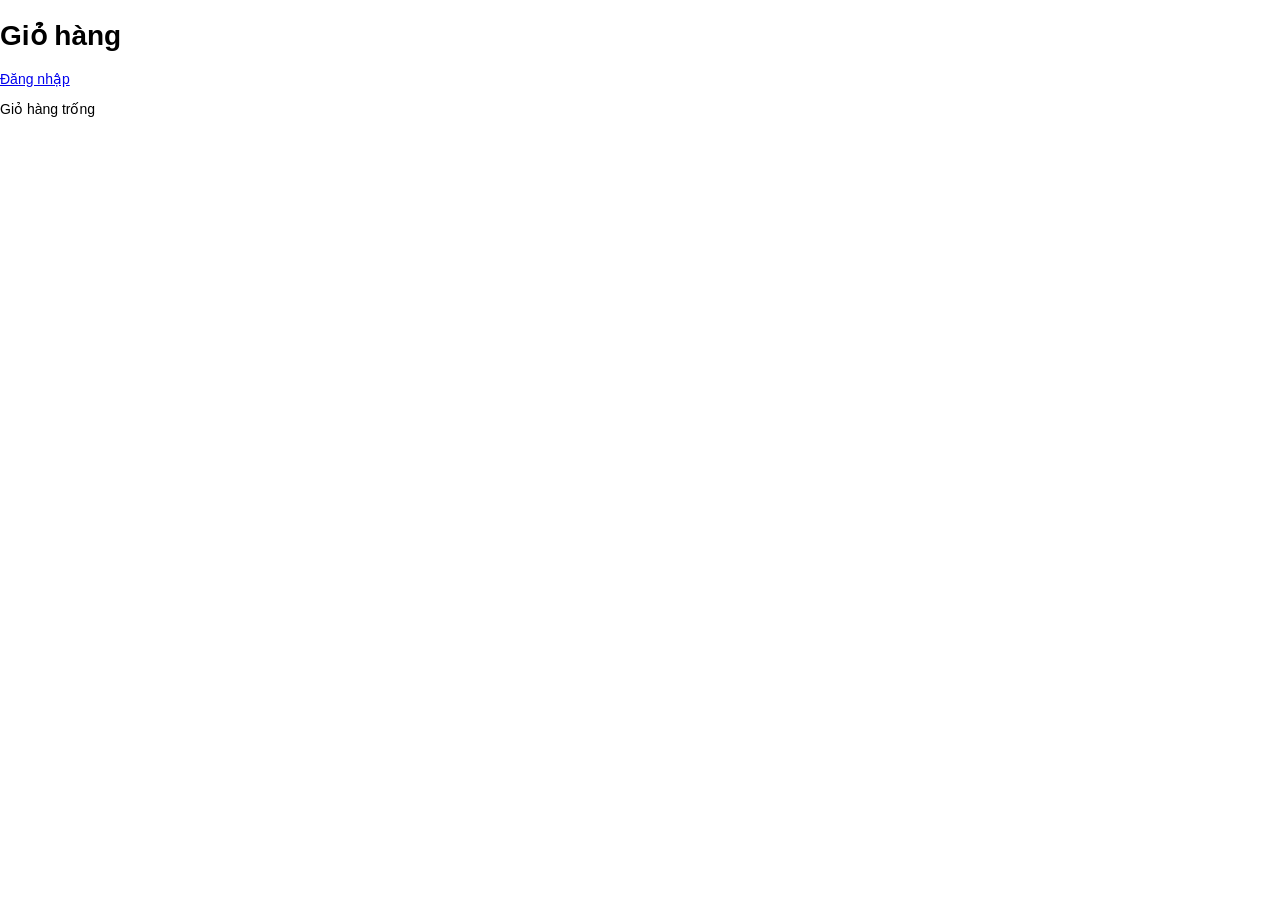
<file: cart.html>
<!DOCTYPE html>
<html lang="vi">
<head>
  <meta charset="utf-8" />
  <meta name="viewport" content="width=device-width,initial-scale=1" />
  <title>Giỏ hàng</title>
  <link rel="stylesheet" href="style.css">
</head>
<body>
  <header>
    <h1>Giỏ hàng</h1>
    <div id="user-display"></div>
  </header>
  <main>
    <div id="cart-container"></div>
    <div id="checkout-area"></div>
  </main>
  <script type="module" src="cart.js"></script>
</body>
</html>
</file>
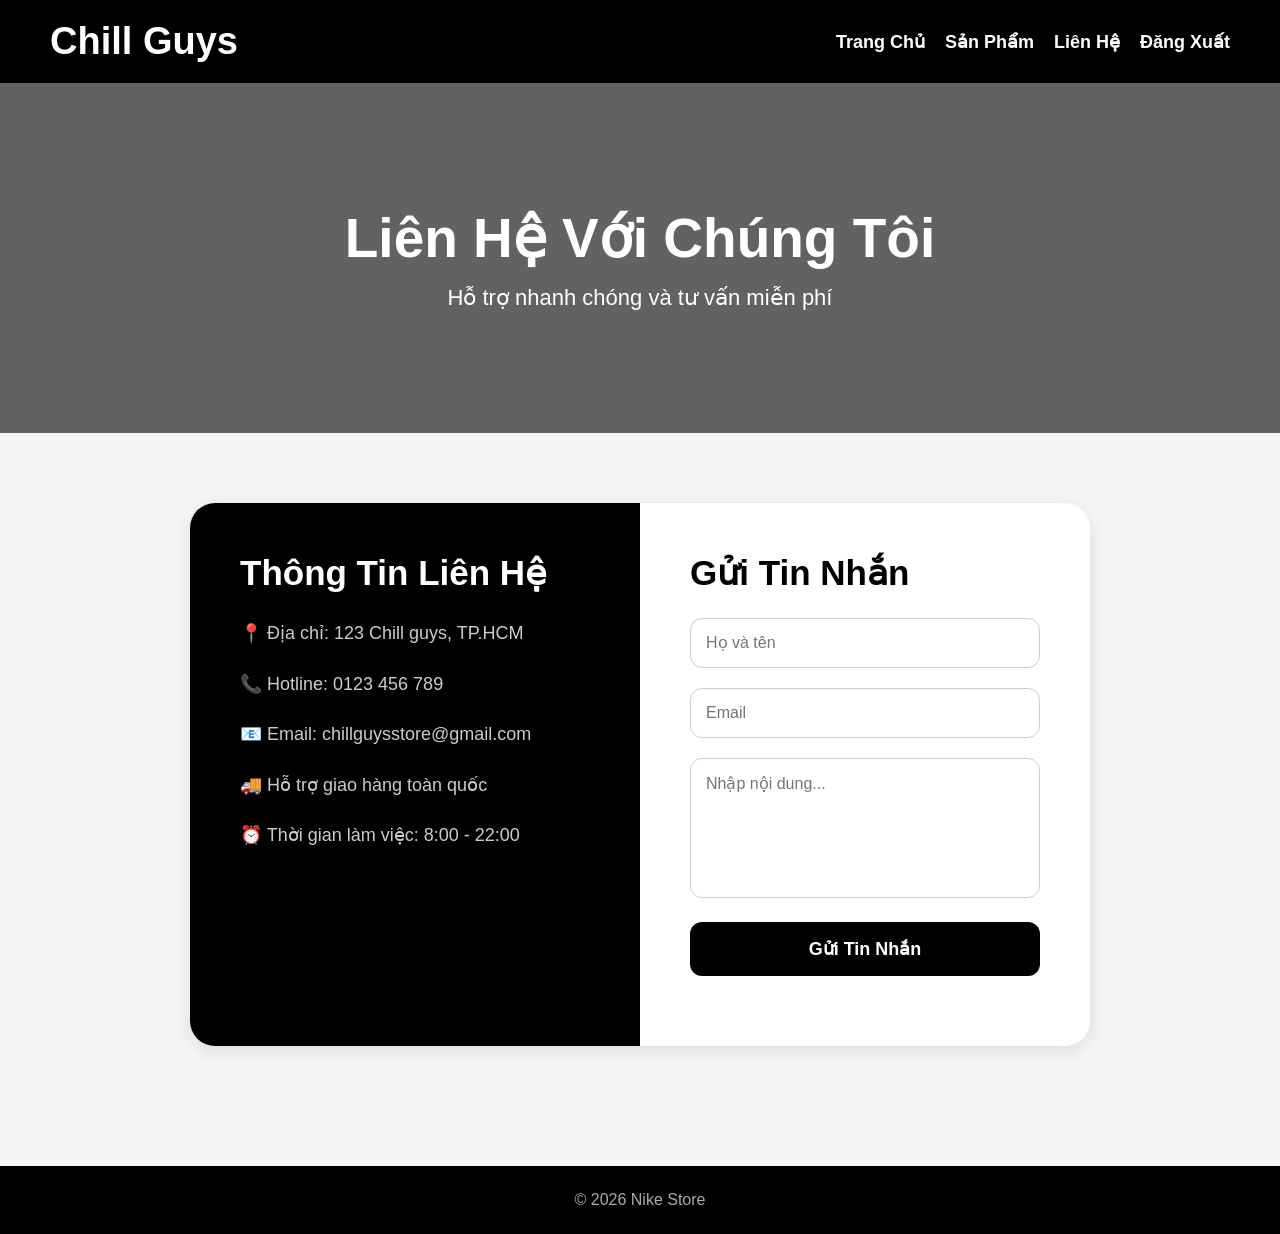
<file: index2.html>
<!DOCTYPE html>
<html lang="vi">
<head>
<meta charset="UTF-8">
<meta name="viewport" content="width=device-width, initial-scale=1.0">

<title>Liên Hệ Nike Store</title>

<style>

*{
  margin:0;
  padding:0;
  box-sizing:border-box;
  font-family:Arial,sans-serif;
}

body{
  background:#f5f5f5;
}

/* HEADER */

header{
  background:black;
  color:white;
  padding:20px 50px;
  display:flex;
  justify-content:space-between;
  align-items:center;
}

header h1{
  font-size:38px;
}

nav{
  display:flex;
  gap:20px;
}

nav a{
  color:white;
  text-decoration:none;
  font-size:18px;
  font-weight:bold;
  transition:0.3s;
}

nav a:hover{
  color:#ccc;
}

/* HERO */

.hero{
  height:350px;
  background:url('https://images.unsplash.com/photo-1542291026-7eec264c27ff?q=80&w=1600&auto=format&fit=crop') center/cover;
  display:flex;
  justify-content:center;
  align-items:center;
  position:relative;
  color:white;
  text-align:center;
}

.hero::before{
  content:'';
  position:absolute;
  inset:0;
  background:rgba(0,0,0,0.6);
}

.hero-content{
  position:relative;
  z-index:2;
}

.hero h2{
  font-size:55px;
  margin-bottom:15px;
}

.hero p{
  font-size:22px;
}

/* CONTACT */

.contact-section{
  padding:70px 20px;
}

.contact-box{
  max-width:900px;
  margin:auto;
  background:white;
  border-radius:25px;
  overflow:hidden;
  display:grid;
  grid-template-columns:1fr 1fr;
  box-shadow:0 5px 20px rgba(0,0,0,0.1);
}

.contact-info{
  background:black;
  color:white;
  padding:50px;
}

.contact-info h3{
  font-size:35px;
  margin-bottom:25px;
}

.contact-info p{
  margin-bottom:20px;
  font-size:18px;
  line-height:1.7;
  color:#ccc;
}

.contact-form{
  padding:50px;
}

.contact-form h3{
  font-size:35px;
  margin-bottom:25px;
}

.contact-form input,
.contact-form textarea{
  width:100%;
  padding:15px;
  margin-bottom:20px;
  border-radius:12px;
  border:1px solid #ccc;
  font-size:16px;
}

.contact-form textarea{
  resize:none;
  height:140px;
}

.btn{
  width:100%;
  padding:16px;
  border:none;
  border-radius:12px;
  background:black;
  color:white;
  font-size:18px;
  font-weight:bold;
  cursor:pointer;
  transition:0.3s;
}

.btn:hover{
  transform:scale(1.03);
}

#result{
  margin-top:20px;
  font-size:18px;
  font-weight:bold;
}

/* FOOTER */

footer{
  background:black;
  color:#aaa;
  text-align:center;
  padding:25px;
  margin-top:50px;
}

/* MOBILE */

@media(max-width:768px){

  header{
    flex-direction:column;
    gap:15px;
  }

  .hero h2{
    font-size:40px;
  }

  .contact-box{
    grid-template-columns:1fr;
  }

}

</style>
</head>

<body>

<header>

  <h1>Chill Guys</h1>

  <nav>

    <a href="index.html">Trang Chủ</a>

    <a href="index4fake.html">Sản Phẩm</a>

    <a href="index2.html">Liên Hệ</a>

    <a href="index3.html">Đăng Xuất</a>

  </nav>

</header>

<!-- HERO -->

<section class="hero">

  <div class="hero-content">

    <h2>Liên Hệ Với Chúng Tôi</h2>

    <p>Hỗ trợ nhanh chóng và tư vấn miễn phí</p>

  </div>

</section>

<!-- CONTACT -->

<section class="contact-section">

  <div class="contact-box">

    <!-- INFO -->

    <div class="contact-info">

      <h3>Thông Tin Liên Hệ</h3>

      <p>
        📍 Địa chỉ:
        123 Chill guys, TP.HCM
      </p>

      <p>
        📞 Hotline:
        0123 456 789
      </p>

      <p>
        📧 Email:
        chillguysstore@gmail.com
      </p>

      <p>
        🚚 Hỗ trợ giao hàng toàn quốc
      </p>

      <p>
        ⏰ Thời gian làm việc:
        8:00 - 22:00
      </p>

    </div>

    <!-- FORM -->

    <div class="contact-form">

      <h3>Gửi Tin Nhắn</h3>

      <input
      type="text"
      id="name"
      placeholder="Họ và tên">

      <input
      type="email"
      id="email"
      placeholder="Email">

      <textarea
      id="message"
      placeholder="Nhập nội dung..."></textarea>

      <button class="btn"
      onclick="sendMessage()">

        Gửi Tin Nhắn

      </button>

      <div id="result"></div>

    </div>

  </div>

</section>

<footer>

  © 2026 Nike Store

</footer>

<script>

function sendMessage(){

  const name =
  document.getElementById('name');

  const email =
  document.getElementById('email');

  const message =
  document.getElementById('message');

  const result =
  document.getElementById('result');

  if(
    name.value === '' ||
    email.value === '' ||
    message.value === ''
  ){

    result.innerHTML =
    '⚠️ Vui lòng nhập đầy đủ thông tin!';

    result.style.color = 'red';

    return;

  }

  result.innerHTML =
  '✅ Gửi tin nhắn thành công!';

  result.style.color = 'green';

  name.value = '';
  email.value = '';
  message.value = '';

}

</script>

</body>
</html>
</file>
<file: style.css>
* {
    box-sizing: border-box;
}

html,
body {
    margin: 0;
    padding: 0;
    font-size: 14px;
    font-family: Arial, Helvetica, sans-serif;
}

.navbar_nav {
    color: white;
}

body {
    background-color: white;
}

/* Navbar */
.nav {
    min-height: 42px;
    background-color: #EF5122;
    display: flex;
    justify-content: space-between;
}

.nav-list {
    padding-left: 0;
    margin: auto 16px;
}

.nav-item {
    color: #fff;
    list-style: none;
    margin: 0 8px;
    display: inline-block;
}

.nav-link {
    color: white !important;
    border-radius: 15px;
}

.nav-link:hover {
    background-color: blanchedalmond;
    color: black !important;
    border-radius: 15px;
}

/* Form layout */
.form-container {
    max-width: 720px;
    padding: 32px;
    margin: 36px auto 0 auto;
    background-color: #fff;
}

.form__row {
    padding: 8px 0;
    display: flex;
}

.form__label {
    min-width: 100px;
}

.form__input {
    flex: 1;
}

/* Column layout */
.column-layout {
    margin-top: 36px;
    padding: 12px 0;
    background-color: #fff;
    display: flex;
    ;
}

.column-item {
    padding: 0 16px;
}

.sidebar-one {
    flex: 1;
}

.sidebar-two {
    flex: 1;
}

.main-column {
    flex: 3;
}

/* Feature layout */
.feature-layout {
    margin-top: 36px;
    display: flex;
    justify-content: space-around;
}

/* PC, Tablet */
@media (min-width: 740px) {
    .feature-layout {}
}

.feature-item {
    padding: 10px 10px;
    margin-top: 16px;
    flex-basis: 30%;

}

.feature-item:nth-child(1) {}

.feature-item:nth-child(2) {}

.feature-item:nth-child(3) {}

/* Wrap layout */
.wrap-layout {
    background-color: #fff;
    margin-top: 36px;
    padding: 12px 0 32px 0;
    display: flex;
    justify-content: space-around;
    flex-wrap: wrap;
}

.wrap-layout__item {
    width: 148px;
    height: 90px;
    color: #fff;
    text-align: center;
    line-height: 90px;
    font-size: 48px;
    font-weight: 700;
    margin-top: 20px;
    background-color: #EF5122;
}

/* Center layout */
.center-layout {
    background-color: rgb(192, 227, 194);
    margin: 36px auto 0 auto;
    padding: 32px 0;
    max-width: 640px;
    height: 360px;
    display: flex;
    align-items: center;
    justify-content: center;

}

.center-layout__item {
    font-size: 42px;
    font-weight: 700;
}

/* Chart layout */
.chart-layout {
    margin: 36px auto 0 auto;
    padding: 32px 0;
    height: 320px;
    background-color: #fff;
    display: flex;
    justify-content: space-around;
}

.chart-layout__item {
    width: 60px;
    color: #fff;
    text-align: center;
    height: var(--percent);
    background-color: #EF5122;
    align-self: flex-end;
}

/* End */
.the-end {
    margin: 12px auto 48px auto;
    padding: 32px 0;
    max-width: 740px;
    min-height: 360px;
    display: flex;
}

.the-end__first {
    padding: 4px 16px;
    background-color: #fff;
}

.the-end__second {
    display: flex;
    flex-direction: column;
}

.the-end__second-one {
    padding: 4px 16px;
    background-color: rgb(227, 192, 214);
    flex: 1;
}

.the-end__second-two {
    padding: 4px 16px;
    background-color: rgb(192, 210, 227);
    flex: 1;
}

.container-fluid {
    height: 100px;
}

.slideItem {
    height: 600px;
    /* overflow: hidden; */
    object-fit: cover;
}

.container-fluid {
    height: 100px;
    background-color: rgba(97, 92, 92, 0.26);
    backdrop-filter: blur(55px);
}

.feature-item a {
    width: 100%;
    height: 300px;
    overflow: hidden;
    display: flex;
    justify-content: center;
    align-items: center;
    border-radius: 12px;
}

.hình-1 {
    width: 100% !important;
    margin-top: -30px;
    object-fit: cover;

}

.feature-item {
    display: flex;
    flex-direction: column;
    align-items: center;
    border: 1px solid black;
    border-radius: 12px;
}

.py-5 img {
    width: 240px;
}

.container1 {
    display: flex;
}

.container1 form {
    width: 45%;
    margin-left: 30px;
}

.about1 {
    width: 60%;
    margin-left: 70px;
    flex: 1;
    margin-right: 20px;
}

.about {
    text-align: center;
}

.us {
    margin-top: 53px;
}

#contact {
    display: flex;
    padding: 0 20px;
}

#contact .container1 {
    flex: 2;
}

#contact .about1 {
    flex: 1;
}

.header {
    background-color: transparent !important;
}
footer {
    background-color: #333; /* Màu nền tối */
    color: #fff; /* Màu chữ trắng */
    padding: 20px 0; /* Khoảng đệm trên và dưới */
    text-align: center; /* Căn giữa nội dung */
    width: 100%; /* Đảm bảo nó chiếm toàn bộ chiều rộng */
    /* Bạn có thể thêm 'position: fixed; bottom: 0;' nếu muốn nó dính vào cuối màn hình */
}

.footer-content {
    max-width: 1200px; /* Chiều rộng tối đa của nội dung */
    margin: 0 auto; /* Căn giữa nội dung footer */
    padding: 0 20px; /* Khoảng đệm hai bên */
}

.footer-content p {
    margin-bottom: 10px; /* Khoảng cách dưới dòng bản quyền */
    font-size: 0.9em;
}

.footer-links a {
    color: #ccc; /* Màu liên kết xám nhạt */
    text-decoration: none; /* Bỏ gạch chân */
    margin: 0 10px;
    font-size: 0.9em;
    transition: color 0.3s; /* Hiệu ứng chuyển màu */
}

.footer-links a:hover {
    color: #fff; /* Màu liên kết khi rê chuột */
}

.footer-links span {
    color: #666; /* Màu ký tự phân cách */
    font-size: 0.9em;
}
</file>
